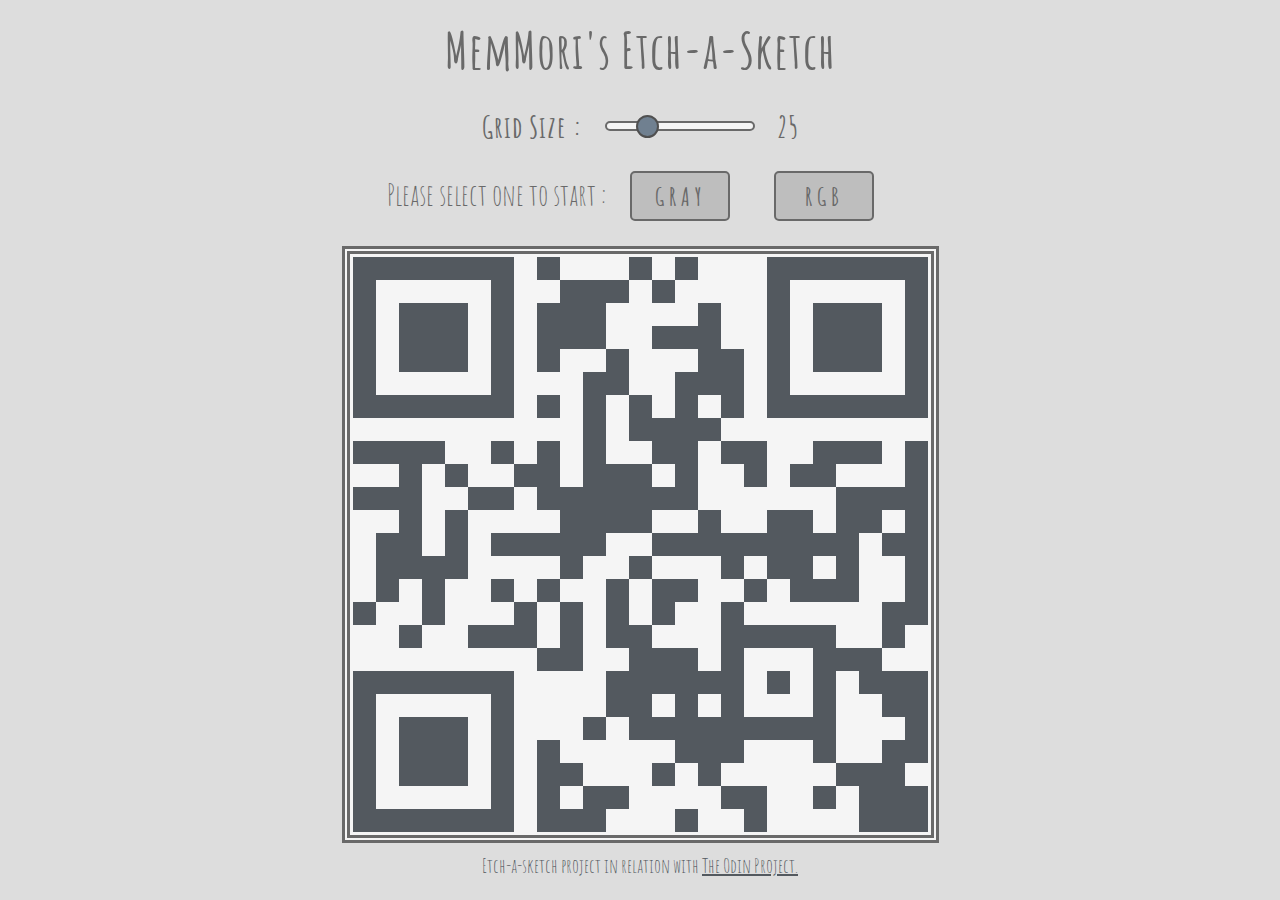
<file: index.html>
<html>
    <head>
        <title>Etch-a-Sketch | MemMori</title>
        <link rel="stylesheet" type="text/css" href="stylesheet.css">
        <link rel="preconnect" href="https://fonts.gstatic.com">
        <link rel="stylesheet" href="https://fonts.googleapis.com/css2?family=Amatic+SC:wght@700&display=swap">
    </head>

    <body>
        <div id='header'>
            <h1 id="title">MemMori's Etch-a-Sketch</h1>
            <div id="input">
                <h1 id="tag">Grid Size :</h1>
                <input type="range" id="gridSize" name="gridSize" min="1" max="100" value="25">
                <h1 class="value">25</h1>
            </div>
        </div>

            <div id="buttons">
                <p id="text1">Please select one to start :</p>
                <button id="reset" class="buttons" name="reset">GRAY</button>
                <button id="rgb" class="buttons" name="rgb">RGB</button>
            </div>

            <div id="container">
                <div class="content content2"></div>
                <div class="content content2"></div>
                <div class="content content2"></div>
                <div class="content content2"></div>
                <div class="content content2"></div>
                <div class="content content2"></div>
                <div class="content content2"></div>
                <div class="content"></div>
                <div class="content content2"></div>
                <div class="content"></div>
                <div class="content"></div>
                <div class="content"></div>
                <div class="content content2"></div>
                <div class="content"></div>
                <div class="content content2"></div>
                <div class="content"></div>
                <div class="content"></div>
                <div class="content"></div>
                <div class="content content2"></div>
                <div class="content content2"></div>
                <div class="content content2"></div>
                <div class="content content2"></div>
                <div class="content content2"></div>
                <div class="content content2"></div>
                <div class="content content2"></div>
                <div class="content content2"></div>
                <div class="content"></div>
                <div class="content"></div>
                <div class="content"></div>
                <div class="content"></div>
                <div class="content"></div>
                <div class="content content2"></div>
                <div class="content"></div>
                <div class="content"></div>
                <div class="content content2"></div>
                <div class="content content2"></div>
                <div class="content content2"></div>
                <div class="content"></div>
                <div class="content content2"></div>
                <div class="content"></div>
                <div class="content"></div>
                <div class="content"></div>
                <div class="content"></div>
                <div class="content content2"></div>
                <div class="content"></div>
                <div class="content"></div>
                <div class="content"></div>
                <div class="content"></div>
                <div class="content"></div>
                <div class="content content2"></div>
                <div class="content content2"></div>
                <div class="content"></div>
                <div class="content content2"></div>
                <div class="content content2"></div>
                <div class="content content2"></div>
                <div class="content"></div>
                <div class="content content2"></div>
                <div class="content"></div>
                <div class="content content2"></div>
                <div class="content content2"></div>
                <div class="content content2"></div>
                <div class="content"></div>
                <div class="content"></div>
                <div class="content"></div>
                <div class="content"></div>
                <div class="content content2"></div>
                <div class="content"></div>
                <div class="content"></div>
                <div class="content content2"></div>
                <div class="content"></div>
                <div class="content content2"></div>
                <div class="content content2"></div>
                <div class="content content2"></div>
                <div class="content"></div>
                <div class="content content2"></div>
                <div class="content content2"></div>
                <div class="content"></div>
                <div class="content content2"></div>
                <div class="content content2"></div>
                <div class="content content2"></div>
                <div class="content"></div>
                <div class="content content2"></div>
                <div class="content"></div>
                <div class="content content2"></div>
                <div class="content content2"></div>
                <div class="content content2"></div>
                <div class="content"></div>
                <div class="content"></div>
                <div class="content content2"></div>
                <div class="content content2"></div>
                <div class="content content2"></div>
                <div class="content"></div>
                <div class="content"></div>
                <div class="content content2"></div>
                <div class="content"></div>
                <div class="content content2"></div>
                <div class="content content2"></div>
                <div class="content content2"></div>
                <div class="content"></div>
                <div class="content content2"></div>
                <div class="content content2"></div>
                <div class="content"></div>
                <div class="content content2"></div>
                <div class="content content2"></div>
                <div class="content content2"></div>
                <div class="content"></div>
                <div class="content content2"></div>
                <div class="content"></div>
                <div class="content content2"></div>
                <div class="content"></div>
                <div class="content"></div>
                <div class="content content2"></div>
                <div class="content"></div>
                <div class="content"></div>
                <div class="content"></div>
                <div class="content content2"></div>
                <div class="content content2"></div>
                <div class="content"></div>
                <div class="content content2"></div>
                <div class="content"></div>
                <div class="content content2"></div>
                <div class="content content2"></div>
                <div class="content content2"></div>
                <div class="content"></div>
                <div class="content content2"></div>
                <div class="content content2"></div>
                <div class="content"></div>
                <div class="content"></div>
                <div class="content"></div>
                <div class="content"></div>
                <div class="content"></div>
                <div class="content content2"></div>
                <div class="content"></div>
                <div class="content"></div>
                <div class="content"></div>
                <div class="content content2"></div>
                <div class="content content2"></div>
                <div class="content"></div>
                <div class="content"></div>
                <div class="content content2"></div>
                <div class="content content2"></div>
                <div class="content content2"></div>
                <div class="content"></div>
                <div class="content content2"></div>
                <div class="content"></div>
                <div class="content"></div>
                <div class="content"></div>
                <div class="content"></div>
                <div class="content"></div>
                <div class="content content2"></div>
                <div class="content content2"></div>
                <div class="content content2"></div>
                <div class="content content2"></div>
                <div class="content content2"></div>
                <div class="content content2"></div>
                <div class="content content2"></div>
                <div class="content content2"></div>
                <div class="content"></div>
                <div class="content content2"></div>
                <div class="content"></div>
                <div class="content content2"></div>
                <div class="content"></div>
                <div class="content content2"></div>
                <div class="content"></div>
                <div class="content content2"></div>
                <div class="content"></div>
                <div class="content content2"></div>
                <div class="content"></div>
                <div class="content content2"></div>
                <div class="content content2"></div>
                <div class="content content2"></div>
                <div class="content content2"></div>
                <div class="content content2"></div>
                <div class="content content2"></div>
                <div class="content content2"></div>
                <div class="content"></div>
                <div class="content"></div>
                <div class="content"></div>
                <div class="content"></div>
                <div class="content"></div>
                <div class="content"></div>
                <div class="content"></div>
                <div class="content"></div>
                <div class="content"></div>
                <div class="content"></div>
                <div class="content content2"></div>
                <div class="content"></div>
                <div class="content content2"></div>
                <div class="content content2"></div>
                <div class="content content2"></div>
                <div class="content content2"></div>
                <div class="content"></div>
                <div class="content"></div>
                <div class="content"></div>
                <div class="content"></div>
                <div class="content"></div>
                <div class="content"></div>
                <div class="content"></div>
                <div class="content"></div>
                <div class="content"></div>
                <div class="content content2"></div>
                <div class="content content2"></div>
                <div class="content content2"></div>
                <div class="content content2"></div>
                <div class="content"></div>
                <div class="content"></div>
                <div class="content content2"></div>
                <div class="content"></div>
                <div class="content content2"></div>
                <div class="content"></div>
                <div class="content content2"></div>
                <div class="content"></div>
                <div class="content"></div>
                <div class="content content2"></div>
                <div class="content content2"></div>
                <div class="content"></div>
                <div class="content content2"></div>
                <div class="content content2"></div>
                <div class="content"></div>
                <div class="content"></div>
                <div class="content content2"></div>
                <div class="content content2"></div>
                <div class="content content2"></div>
                <div class="content"></div>
                <div class="content content2"></div>
                <div class="content"></div>
                <div class="content"></div>
                <div class="content content2"></div>
                <div class="content"></div>
                <div class="content content2"></div>
                <div class="content"></div>
                <div class="content"></div>
                <div class="content content2"></div>
                <div class="content content2"></div>
                <div class="content"></div>
                <div class="content content2"></div>
                <div class="content content2"></div>
                <div class="content content2"></div>
                <div class="content"></div>
                <div class="content content2"></div>
                <div class="content"></div>
                <div class="content"></div>
                <div class="content content2"></div>
                <div class="content"></div>
                <div class="content content2"></div>
                <div class="content content2"></div>
                <div class="content"></div>
                <div class="content"></div>
                <div class="content"></div>
                <div class="content content2"></div>
                <div class="content content2"></div>
                <div class="content content2"></div>
                <div class="content content2"></div>
                <div class="content"></div>
                <div class="content"></div>
                <div class="content content2"></div>
                <div class="content content2"></div>
                <div class="content"></div>
                <div class="content content2"></div>
                <div class="content content2"></div>
                <div class="content content2"></div>
                <div class="content content2"></div>
                <div class="content content2"></div>
                <div class="content content2"></div>
                <div class="content content2"></div>
                <div class="content"></div>
                <div class="content"></div>
                <div class="content"></div>
                <div class="content"></div>
                <div class="content"></div>
                <div class="content"></div>
                <div class="content content2"></div>
                <div class="content content2"></div>
                <div class="content content2"></div>
                <div class="content content2"></div>
                <div class="content"></div>
                <div class="content"></div>
                <div class="content content2"></div>
                <div class="content"></div>
                <div class="content content2"></div>
                <div class="content"></div>
                <div class="content"></div>
                <div class="content"></div>
                <div class="content"></div>
                <div class="content content2"></div>
                <div class="content content2"></div>
                <div class="content content2"></div>
                <div class="content content2"></div>
                <div class="content"></div>
                <div class="content"></div>
                <div class="content content2"></div>
                <div class="content"></div>
                <div class="content"></div>
                <div class="content content2"></div>
                <div class="content content2"></div>
                <div class="content"></div>
                <div class="content content2"></div>
                <div class="content content2"></div>
                <div class="content"></div>
                <div class="content content2"></div>
                <div class="content"></div>
                <div class="content content2"></div>
                <div class="content content2"></div>
                <div class="content"></div>
                <div class="content content2"></div>
                <div class="content"></div>
                <div class="content content2"></div>
                <div class="content content2"></div>
                <div class="content content2"></div>
                <div class="content content2"></div>
                <div class="content content2"></div>
                <div class="content"></div>
                <div class="content"></div>
                <div class="content content2"></div>
                <div class="content content2"></div>
                <div class="content content2"></div>
                <div class="content content2"></div>
                <div class="content content2"></div>
                <div class="content content2"></div>
                <div class="content content2"></div>
                <div class="content content2"></div>
                <div class="content content2"></div>
                <div class="content"></div>
                <div class="content content2"></div>
                <div class="content content2"></div>
                <div class="content"></div>
                <div class="content content2"></div>
                <div class="content content2"></div>
                <div class="content content2"></div>
                <div class="content content2"></div>
                <div class="content"></div>
                <div class="content"></div>
                <div class="content"></div>
                <div class="content"></div>
                <div class="content content2"></div>
                <div class="content"></div>
                <div class="content"></div>
                <div class="content content2"></div>
                <div class="content"></div>
                <div class="content"></div>
                <div class="content"></div>
                <div class="content content2"></div>
                <div class="content"></div>
                <div class="content content2"></div>
                <div class="content content2"></div>
                <div class="content"></div>
                <div class="content content2"></div>
                <div class="content"></div>
                <div class="content"></div>
                <div class="content content2"></div>
                <div class="content"></div>
                <div class="content content2"></div>
                <div class="content"></div>
                <div class="content content2"></div>
                <div class="content"></div>
                <div class="content"></div>
                <div class="content content2"></div>
                <div class="content"></div>
                <div class="content content2"></div>
                <div class="content"></div>
                <div class="content"></div>
                <div class="content content2"></div>
                <div class="content"></div>
                <div class="content content2"></div>
                <div class="content content2"></div>
                <div class="content"></div>
                <div class="content"></div>
                <div class="content content2"></div>
                <div class="content"></div>
                <div class="content content2"></div>
                <div class="content content2"></div>
                <div class="content content2"></div>
                <div class="content"></div>
                <div class="content"></div>
                <div class="content content2"></div>
                <div class="content content2"></div>
                <div class="content"></div>
                <div class="content"></div>
                <div class="content content2"></div>
                <div class="content"></div>
                <div class="content"></div>
                <div class="content"></div>
                <div class="content content2"></div>
                <div class="content"></div>
                <div class="content content2"></div>
                <div class="content"></div>
                <div class="content content2"></div>
                <div class="content"></div>
                <div class="content content2"></div>
                <div class="content"></div>
                <div class="content"></div>
                <div class="content content2"></div>
                <div class="content"></div>
                <div class="content"></div>
                <div class="content"></div>
                <div class="content"></div>
                <div class="content"></div>
                <div class="content"></div>
                <div class="content content2"></div>
                <div class="content content2"></div>
                <div class="content"></div>
                <div class="content"></div>
                <div class="content content2"></div>
                <div class="content"></div>
                <div class="content"></div>
                <div class="content content2"></div>
                <div class="content content2"></div>
                <div class="content content2"></div>
                <div class="content"></div>
                <div class="content content2"></div>
                <div class="content"></div>
                <div class="content content2"></div>
                <div class="content content2"></div>
                <div class="content"></div>
                <div class="content"></div>
                <div class="content"></div>
                <div class="content content2"></div>
                <div class="content content2"></div>
                <div class="content content2"></div>
                <div class="content content2"></div>
                <div class="content content2"></div>
                <div class="content"></div>
                <div class="content"></div>
                <div class="content content2"></div>
                <div class="content"></div>
                <div class="content"></div>
                <div class="content"></div>
                <div class="content"></div>
                <div class="content"></div>
                <div class="content"></div>
                <div class="content"></div>
                <div class="content"></div>
                <div class="content"></div>
                <div class="content content2"></div>
                <div class="content content2"></div>
                <div class="content"></div>
                <div class="content"></div>
                <div class="content content2"></div>
                <div class="content content2"></div>
                <div class="content content2"></div>
                <div class="content"></div>
                <div class="content content2"></div>
                <div class="content"></div>
                <div class="content"></div>
                <div class="content"></div>
                <div class="content content2"></div>
                <div class="content content2"></div>
                <div class="content content2"></div>
                <div class="content"></div>
                <div class="content"></div>
                <div class="content content2"></div>
                <div class="content content2"></div>
                <div class="content content2"></div>
                <div class="content content2"></div>
                <div class="content content2"></div>
                <div class="content content2"></div>
                <div class="content content2"></div>
                <div class="content"></div>
                <div class="content"></div>
                <div class="content"></div>
                <div class="content"></div>
                <div class="content content2"></div>
                <div class="content content2"></div>
                <div class="content content2"></div>
                <div class="content content2"></div>
                <div class="content content2"></div>
                <div class="content content2"></div>
                <div class="content"></div>
                <div class="content content2"></div>
                <div class="content"></div>
                <div class="content content2"></div>
                <div class="content"></div>
                <div class="content content2"></div>
                <div class="content content2"></div>
                <div class="content content2"></div>
                <div class="content content2"></div>
                <div class="content"></div>
                <div class="content"></div>
                <div class="content"></div>
                <div class="content"></div>
                <div class="content"></div>
                <div class="content content2"></div>
                <div class="content"></div>
                <div class="content"></div>
                <div class="content"></div>
                <div class="content"></div>
                <div class="content content2"></div>
                <div class="content content2"></div>
                <div class="content"></div>
                <div class="content content2"></div>
                <div class="content"></div>
                <div class="content content2"></div>
                <div class="content"></div>
                <div class="content"></div>
                <div class="content"></div>
                <div class="content content2"></div>
                <div class="content"></div>
                <div class="content"></div>
                <div class="content content2"></div>
                <div class="content content2"></div>
                <div class="content content2"></div>
                <div class="content"></div>
                <div class="content content2"></div>
                <div class="content content2"></div>
                <div class="content content2"></div>
                <div class="content"></div>
                <div class="content content2"></div>
                <div class="content"></div>
                <div class="content"></div>
                <div class="content"></div>
                <div class="content content2"></div>
                <div class="content"></div>
                <div class="content content2"></div>
                <div class="content content2"></div>
                <div class="content content2"></div>
                <div class="content content2"></div>
                <div class="content content2"></div>
                <div class="content content2"></div>
                <div class="content content2"></div>
                <div class="content content2"></div>
                <div class="content content2"></div>
                <div class="content"></div>
                <div class="content"></div>
                <div class="content"></div>
                <div class="content content2"></div>
                <div class="content content2"></div>
                <div class="content"></div>
                <div class="content content2"></div>
                <div class="content content2"></div>
                <div class="content content2"></div>
                <div class="content"></div>
                <div class="content content2"></div>
                <div class="content"></div>
                <div class="content content2"></div>
                <div class="content"></div>
                <div class="content"></div>
                <div class="content"></div>
                <div class="content"></div>
                <div class="content"></div>
                <div class="content content2"></div>
                <div class="content content2"></div>
                <div class="content content2"></div>
                <div class="content"></div>
                <div class="content"></div>
                <div class="content"></div>
                <div class="content content2"></div>
                <div class="content"></div>
                <div class="content"></div>
                <div class="content content2"></div>
                <div class="content content2"></div>
                <div class="content content2"></div>
                <div class="content"></div>
                <div class="content content2"></div>
                <div class="content content2"></div>
                <div class="content content2"></div>
                <div class="content"></div>
                <div class="content content2"></div>
                <div class="content"></div>
                <div class="content content2"></div>
                <div class="content content2"></div>
                <div class="content"></div>
                <div class="content"></div>
                <div class="content"></div>
                <div class="content content2"></div>
                <div class="content"></div>
                <div class="content content2"></div>
                <div class="content"></div>
                <div class="content"></div>
                <div class="content"></div>
                <div class="content"></div>
                <div class="content"></div>
                <div class="content content2"></div>
                <div class="content content2"></div>
                <div class="content content2"></div>
                <div class="content"></div>
                <div class="content content2"></div>
                <div class="content"></div>
                <div class="content"></div>
                <div class="content"></div>
                <div class="content"></div>
                <div class="content"></div>
                <div class="content content2"></div>
                <div class="content"></div>
                <div class="content content2"></div>
                <div class="content"></div>
                <div class="content content2"></div>
                <div class="content content2"></div>
                <div class="content"></div>
                <div class="content"></div>
                <div class="content"></div>
                <div class="content"></div>
                <div class="content content2"></div>
                <div class="content content2"></div>
                <div class="content"></div>
                <div class="content"></div>
                <div class="content content2"></div>
                <div class="content"></div>
                <div class="content content2"></div>
                <div class="content content2"></div>
                <div class="content content2"></div>
                <div class="content content2"></div>
                <div class="content content2"></div>
                <div class="content content2"></div>
                <div class="content content2"></div>
                <div class="content content2"></div>
                <div class="content content2"></div>
                <div class="content content2"></div>
                <div class="content"></div>
                <div class="content content2"></div>
                <div class="content content2"></div>
                <div class="content content2"></div>
                <div class="content"></div>
                <div class="content"></div>
                <div class="content"></div>
                <div class="content content2"></div>
                <div class="content"></div>
                <div class="content"></div>
                <div class="content content2"></div>
                <div class="content"></div>
                <div class="content"></div>
                <div class="content"></div>
                <div class="content"></div>
                <div class="content content2"></div>
                <div class="content content2"></div>
                <div class="content content2"></div>
            </div>

            <div id="TOP">
                <p id="TOP1">Etch-a-sketch project in relation with <a id="TOP2" target="_blank" href="https://theodinproject.com/lessons/etch-a-sketch-project">The Odin Project.</a></p>
            </div>
    </body>

    <script src="scripts.js"></script>
    </script>

</html>
</file>
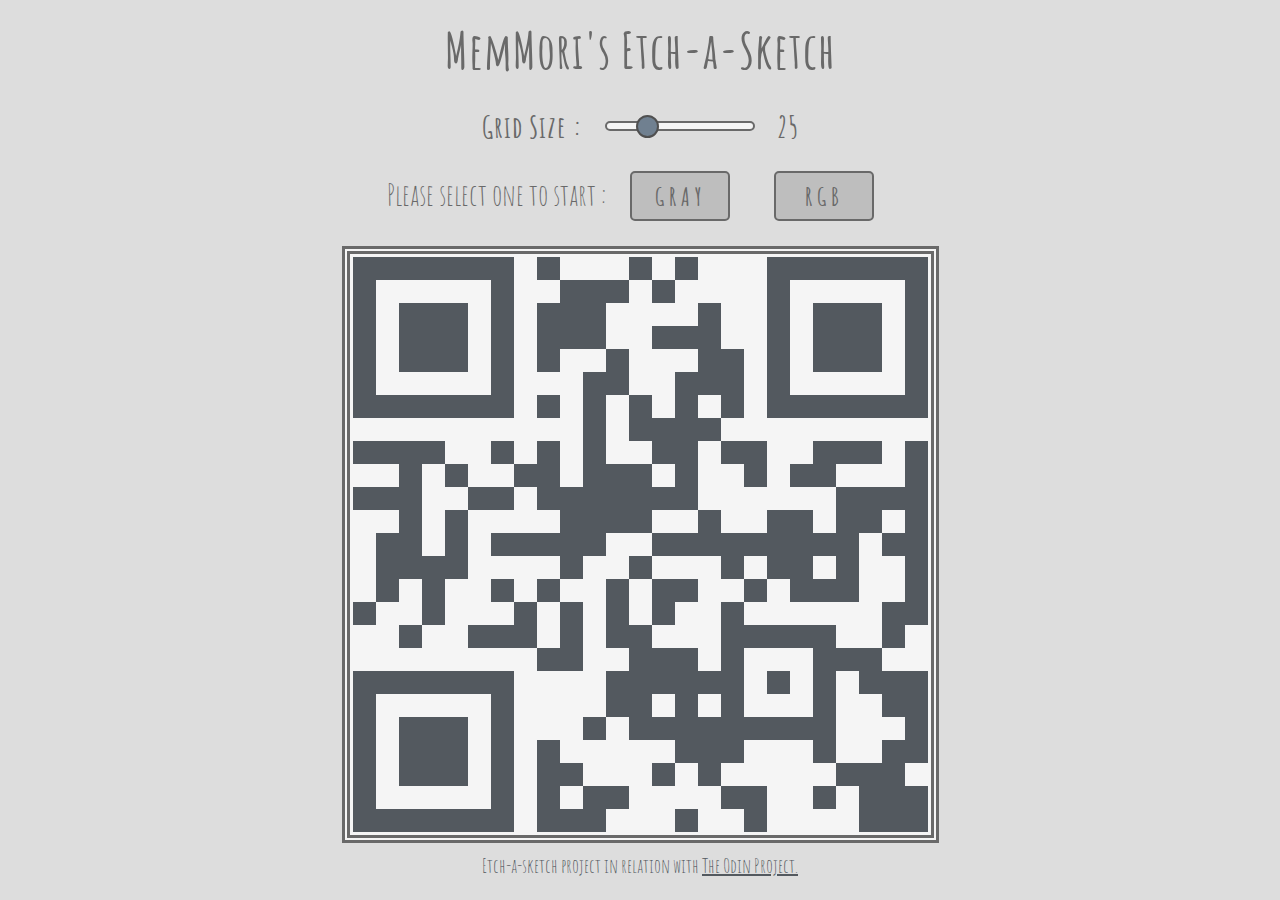
<file: webpage.html>
<html>
    <head>
        <title>Etch-a-Sketch | MemMori</title>
        <link rel="stylesheet" type="text/css" href="stylesheet.css">
        <link rel="preconnect" href="https://fonts.gstatic.com">
        <link rel="stylesheet" href="https://fonts.googleapis.com/css2?family=Amatic+SC:wght@700&display=swap">
    </head>

    <body>
        <div id='header'>
            <h1 id="title">MemMori's Etch-a-Sketch</h1>
            <div id="input">
                <h1 id="tag">Grid Size :</h1>
                <input type="range" id="gridSize" name="gridSize" min="1" max="100" value="25">
                <h1 class="value">25</h1>
            </div>
        </div>

            <div id="buttons">
                <p id="text1">Please select one to start :</p>
                <button id="reset" class="buttons" name="reset">GRAY</button>
                <button id="rgb" class="buttons" name="rgb">RGB</button>
            </div>

            <div id="container">
                <div class="content content2"></div>
                <div class="content content2"></div>
                <div class="content content2"></div>
                <div class="content content2"></div>
                <div class="content content2"></div>
                <div class="content content2"></div>
                <div class="content content2"></div>
                <div class="content"></div>
                <div class="content content2"></div>
                <div class="content"></div>
                <div class="content"></div>
                <div class="content"></div>
                <div class="content content2"></div>
                <div class="content"></div>
                <div class="content content2"></div>
                <div class="content"></div>
                <div class="content"></div>
                <div class="content"></div>
                <div class="content content2"></div>
                <div class="content content2"></div>
                <div class="content content2"></div>
                <div class="content content2"></div>
                <div class="content content2"></div>
                <div class="content content2"></div>
                <div class="content content2"></div>
                <div class="content content2"></div>
                <div class="content"></div>
                <div class="content"></div>
                <div class="content"></div>
                <div class="content"></div>
                <div class="content"></div>
                <div class="content content2"></div>
                <div class="content"></div>
                <div class="content"></div>
                <div class="content content2"></div>
                <div class="content content2"></div>
                <div class="content content2"></div>
                <div class="content"></div>
                <div class="content content2"></div>
                <div class="content"></div>
                <div class="content"></div>
                <div class="content"></div>
                <div class="content"></div>
                <div class="content content2"></div>
                <div class="content"></div>
                <div class="content"></div>
                <div class="content"></div>
                <div class="content"></div>
                <div class="content"></div>
                <div class="content content2"></div>
                <div class="content content2"></div>
                <div class="content"></div>
                <div class="content content2"></div>
                <div class="content content2"></div>
                <div class="content content2"></div>
                <div class="content"></div>
                <div class="content content2"></div>
                <div class="content"></div>
                <div class="content content2"></div>
                <div class="content content2"></div>
                <div class="content content2"></div>
                <div class="content"></div>
                <div class="content"></div>
                <div class="content"></div>
                <div class="content"></div>
                <div class="content content2"></div>
                <div class="content"></div>
                <div class="content"></div>
                <div class="content content2"></div>
                <div class="content"></div>
                <div class="content content2"></div>
                <div class="content content2"></div>
                <div class="content content2"></div>
                <div class="content"></div>
                <div class="content content2"></div>
                <div class="content content2"></div>
                <div class="content"></div>
                <div class="content content2"></div>
                <div class="content content2"></div>
                <div class="content content2"></div>
                <div class="content"></div>
                <div class="content content2"></div>
                <div class="content"></div>
                <div class="content content2"></div>
                <div class="content content2"></div>
                <div class="content content2"></div>
                <div class="content"></div>
                <div class="content"></div>
                <div class="content content2"></div>
                <div class="content content2"></div>
                <div class="content content2"></div>
                <div class="content"></div>
                <div class="content"></div>
                <div class="content content2"></div>
                <div class="content"></div>
                <div class="content content2"></div>
                <div class="content content2"></div>
                <div class="content content2"></div>
                <div class="content"></div>
                <div class="content content2"></div>
                <div class="content content2"></div>
                <div class="content"></div>
                <div class="content content2"></div>
                <div class="content content2"></div>
                <div class="content content2"></div>
                <div class="content"></div>
                <div class="content content2"></div>
                <div class="content"></div>
                <div class="content content2"></div>
                <div class="content"></div>
                <div class="content"></div>
                <div class="content content2"></div>
                <div class="content"></div>
                <div class="content"></div>
                <div class="content"></div>
                <div class="content content2"></div>
                <div class="content content2"></div>
                <div class="content"></div>
                <div class="content content2"></div>
                <div class="content"></div>
                <div class="content content2"></div>
                <div class="content content2"></div>
                <div class="content content2"></div>
                <div class="content"></div>
                <div class="content content2"></div>
                <div class="content content2"></div>
                <div class="content"></div>
                <div class="content"></div>
                <div class="content"></div>
                <div class="content"></div>
                <div class="content"></div>
                <div class="content content2"></div>
                <div class="content"></div>
                <div class="content"></div>
                <div class="content"></div>
                <div class="content content2"></div>
                <div class="content content2"></div>
                <div class="content"></div>
                <div class="content"></div>
                <div class="content content2"></div>
                <div class="content content2"></div>
                <div class="content content2"></div>
                <div class="content"></div>
                <div class="content content2"></div>
                <div class="content"></div>
                <div class="content"></div>
                <div class="content"></div>
                <div class="content"></div>
                <div class="content"></div>
                <div class="content content2"></div>
                <div class="content content2"></div>
                <div class="content content2"></div>
                <div class="content content2"></div>
                <div class="content content2"></div>
                <div class="content content2"></div>
                <div class="content content2"></div>
                <div class="content content2"></div>
                <div class="content"></div>
                <div class="content content2"></div>
                <div class="content"></div>
                <div class="content content2"></div>
                <div class="content"></div>
                <div class="content content2"></div>
                <div class="content"></div>
                <div class="content content2"></div>
                <div class="content"></div>
                <div class="content content2"></div>
                <div class="content"></div>
                <div class="content content2"></div>
                <div class="content content2"></div>
                <div class="content content2"></div>
                <div class="content content2"></div>
                <div class="content content2"></div>
                <div class="content content2"></div>
                <div class="content content2"></div>
                <div class="content"></div>
                <div class="content"></div>
                <div class="content"></div>
                <div class="content"></div>
                <div class="content"></div>
                <div class="content"></div>
                <div class="content"></div>
                <div class="content"></div>
                <div class="content"></div>
                <div class="content"></div>
                <div class="content content2"></div>
                <div class="content"></div>
                <div class="content content2"></div>
                <div class="content content2"></div>
                <div class="content content2"></div>
                <div class="content content2"></div>
                <div class="content"></div>
                <div class="content"></div>
                <div class="content"></div>
                <div class="content"></div>
                <div class="content"></div>
                <div class="content"></div>
                <div class="content"></div>
                <div class="content"></div>
                <div class="content"></div>
                <div class="content content2"></div>
                <div class="content content2"></div>
                <div class="content content2"></div>
                <div class="content content2"></div>
                <div class="content"></div>
                <div class="content"></div>
                <div class="content content2"></div>
                <div class="content"></div>
                <div class="content content2"></div>
                <div class="content"></div>
                <div class="content content2"></div>
                <div class="content"></div>
                <div class="content"></div>
                <div class="content content2"></div>
                <div class="content content2"></div>
                <div class="content"></div>
                <div class="content content2"></div>
                <div class="content content2"></div>
                <div class="content"></div>
                <div class="content"></div>
                <div class="content content2"></div>
                <div class="content content2"></div>
                <div class="content content2"></div>
                <div class="content"></div>
                <div class="content content2"></div>
                <div class="content"></div>
                <div class="content"></div>
                <div class="content content2"></div>
                <div class="content"></div>
                <div class="content content2"></div>
                <div class="content"></div>
                <div class="content"></div>
                <div class="content content2"></div>
                <div class="content content2"></div>
                <div class="content"></div>
                <div class="content content2"></div>
                <div class="content content2"></div>
                <div class="content content2"></div>
                <div class="content"></div>
                <div class="content content2"></div>
                <div class="content"></div>
                <div class="content"></div>
                <div class="content content2"></div>
                <div class="content"></div>
                <div class="content content2"></div>
                <div class="content content2"></div>
                <div class="content"></div>
                <div class="content"></div>
                <div class="content"></div>
                <div class="content content2"></div>
                <div class="content content2"></div>
                <div class="content content2"></div>
                <div class="content content2"></div>
                <div class="content"></div>
                <div class="content"></div>
                <div class="content content2"></div>
                <div class="content content2"></div>
                <div class="content"></div>
                <div class="content content2"></div>
                <div class="content content2"></div>
                <div class="content content2"></div>
                <div class="content content2"></div>
                <div class="content content2"></div>
                <div class="content content2"></div>
                <div class="content content2"></div>
                <div class="content"></div>
                <div class="content"></div>
                <div class="content"></div>
                <div class="content"></div>
                <div class="content"></div>
                <div class="content"></div>
                <div class="content content2"></div>
                <div class="content content2"></div>
                <div class="content content2"></div>
                <div class="content content2"></div>
                <div class="content"></div>
                <div class="content"></div>
                <div class="content content2"></div>
                <div class="content"></div>
                <div class="content content2"></div>
                <div class="content"></div>
                <div class="content"></div>
                <div class="content"></div>
                <div class="content"></div>
                <div class="content content2"></div>
                <div class="content content2"></div>
                <div class="content content2"></div>
                <div class="content content2"></div>
                <div class="content"></div>
                <div class="content"></div>
                <div class="content content2"></div>
                <div class="content"></div>
                <div class="content"></div>
                <div class="content content2"></div>
                <div class="content content2"></div>
                <div class="content"></div>
                <div class="content content2"></div>
                <div class="content content2"></div>
                <div class="content"></div>
                <div class="content content2"></div>
                <div class="content"></div>
                <div class="content content2"></div>
                <div class="content content2"></div>
                <div class="content"></div>
                <div class="content content2"></div>
                <div class="content"></div>
                <div class="content content2"></div>
                <div class="content content2"></div>
                <div class="content content2"></div>
                <div class="content content2"></div>
                <div class="content content2"></div>
                <div class="content"></div>
                <div class="content"></div>
                <div class="content content2"></div>
                <div class="content content2"></div>
                <div class="content content2"></div>
                <div class="content content2"></div>
                <div class="content content2"></div>
                <div class="content content2"></div>
                <div class="content content2"></div>
                <div class="content content2"></div>
                <div class="content content2"></div>
                <div class="content"></div>
                <div class="content content2"></div>
                <div class="content content2"></div>
                <div class="content"></div>
                <div class="content content2"></div>
                <div class="content content2"></div>
                <div class="content content2"></div>
                <div class="content content2"></div>
                <div class="content"></div>
                <div class="content"></div>
                <div class="content"></div>
                <div class="content"></div>
                <div class="content content2"></div>
                <div class="content"></div>
                <div class="content"></div>
                <div class="content content2"></div>
                <div class="content"></div>
                <div class="content"></div>
                <div class="content"></div>
                <div class="content content2"></div>
                <div class="content"></div>
                <div class="content content2"></div>
                <div class="content content2"></div>
                <div class="content"></div>
                <div class="content content2"></div>
                <div class="content"></div>
                <div class="content"></div>
                <div class="content content2"></div>
                <div class="content"></div>
                <div class="content content2"></div>
                <div class="content"></div>
                <div class="content content2"></div>
                <div class="content"></div>
                <div class="content"></div>
                <div class="content content2"></div>
                <div class="content"></div>
                <div class="content content2"></div>
                <div class="content"></div>
                <div class="content"></div>
                <div class="content content2"></div>
                <div class="content"></div>
                <div class="content content2"></div>
                <div class="content content2"></div>
                <div class="content"></div>
                <div class="content"></div>
                <div class="content content2"></div>
                <div class="content"></div>
                <div class="content content2"></div>
                <div class="content content2"></div>
                <div class="content content2"></div>
                <div class="content"></div>
                <div class="content"></div>
                <div class="content content2"></div>
                <div class="content content2"></div>
                <div class="content"></div>
                <div class="content"></div>
                <div class="content content2"></div>
                <div class="content"></div>
                <div class="content"></div>
                <div class="content"></div>
                <div class="content content2"></div>
                <div class="content"></div>
                <div class="content content2"></div>
                <div class="content"></div>
                <div class="content content2"></div>
                <div class="content"></div>
                <div class="content content2"></div>
                <div class="content"></div>
                <div class="content"></div>
                <div class="content content2"></div>
                <div class="content"></div>
                <div class="content"></div>
                <div class="content"></div>
                <div class="content"></div>
                <div class="content"></div>
                <div class="content"></div>
                <div class="content content2"></div>
                <div class="content content2"></div>
                <div class="content"></div>
                <div class="content"></div>
                <div class="content content2"></div>
                <div class="content"></div>
                <div class="content"></div>
                <div class="content content2"></div>
                <div class="content content2"></div>
                <div class="content content2"></div>
                <div class="content"></div>
                <div class="content content2"></div>
                <div class="content"></div>
                <div class="content content2"></div>
                <div class="content content2"></div>
                <div class="content"></div>
                <div class="content"></div>
                <div class="content"></div>
                <div class="content content2"></div>
                <div class="content content2"></div>
                <div class="content content2"></div>
                <div class="content content2"></div>
                <div class="content content2"></div>
                <div class="content"></div>
                <div class="content"></div>
                <div class="content content2"></div>
                <div class="content"></div>
                <div class="content"></div>
                <div class="content"></div>
                <div class="content"></div>
                <div class="content"></div>
                <div class="content"></div>
                <div class="content"></div>
                <div class="content"></div>
                <div class="content"></div>
                <div class="content content2"></div>
                <div class="content content2"></div>
                <div class="content"></div>
                <div class="content"></div>
                <div class="content content2"></div>
                <div class="content content2"></div>
                <div class="content content2"></div>
                <div class="content"></div>
                <div class="content content2"></div>
                <div class="content"></div>
                <div class="content"></div>
                <div class="content"></div>
                <div class="content content2"></div>
                <div class="content content2"></div>
                <div class="content content2"></div>
                <div class="content"></div>
                <div class="content"></div>
                <div class="content content2"></div>
                <div class="content content2"></div>
                <div class="content content2"></div>
                <div class="content content2"></div>
                <div class="content content2"></div>
                <div class="content content2"></div>
                <div class="content content2"></div>
                <div class="content"></div>
                <div class="content"></div>
                <div class="content"></div>
                <div class="content"></div>
                <div class="content content2"></div>
                <div class="content content2"></div>
                <div class="content content2"></div>
                <div class="content content2"></div>
                <div class="content content2"></div>
                <div class="content content2"></div>
                <div class="content"></div>
                <div class="content content2"></div>
                <div class="content"></div>
                <div class="content content2"></div>
                <div class="content"></div>
                <div class="content content2"></div>
                <div class="content content2"></div>
                <div class="content content2"></div>
                <div class="content content2"></div>
                <div class="content"></div>
                <div class="content"></div>
                <div class="content"></div>
                <div class="content"></div>
                <div class="content"></div>
                <div class="content content2"></div>
                <div class="content"></div>
                <div class="content"></div>
                <div class="content"></div>
                <div class="content"></div>
                <div class="content content2"></div>
                <div class="content content2"></div>
                <div class="content"></div>
                <div class="content content2"></div>
                <div class="content"></div>
                <div class="content content2"></div>
                <div class="content"></div>
                <div class="content"></div>
                <div class="content"></div>
                <div class="content content2"></div>
                <div class="content"></div>
                <div class="content"></div>
                <div class="content content2"></div>
                <div class="content content2"></div>
                <div class="content content2"></div>
                <div class="content"></div>
                <div class="content content2"></div>
                <div class="content content2"></div>
                <div class="content content2"></div>
                <div class="content"></div>
                <div class="content content2"></div>
                <div class="content"></div>
                <div class="content"></div>
                <div class="content"></div>
                <div class="content content2"></div>
                <div class="content"></div>
                <div class="content content2"></div>
                <div class="content content2"></div>
                <div class="content content2"></div>
                <div class="content content2"></div>
                <div class="content content2"></div>
                <div class="content content2"></div>
                <div class="content content2"></div>
                <div class="content content2"></div>
                <div class="content content2"></div>
                <div class="content"></div>
                <div class="content"></div>
                <div class="content"></div>
                <div class="content content2"></div>
                <div class="content content2"></div>
                <div class="content"></div>
                <div class="content content2"></div>
                <div class="content content2"></div>
                <div class="content content2"></div>
                <div class="content"></div>
                <div class="content content2"></div>
                <div class="content"></div>
                <div class="content content2"></div>
                <div class="content"></div>
                <div class="content"></div>
                <div class="content"></div>
                <div class="content"></div>
                <div class="content"></div>
                <div class="content content2"></div>
                <div class="content content2"></div>
                <div class="content content2"></div>
                <div class="content"></div>
                <div class="content"></div>
                <div class="content"></div>
                <div class="content content2"></div>
                <div class="content"></div>
                <div class="content"></div>
                <div class="content content2"></div>
                <div class="content content2"></div>
                <div class="content content2"></div>
                <div class="content"></div>
                <div class="content content2"></div>
                <div class="content content2"></div>
                <div class="content content2"></div>
                <div class="content"></div>
                <div class="content content2"></div>
                <div class="content"></div>
                <div class="content content2"></div>
                <div class="content content2"></div>
                <div class="content"></div>
                <div class="content"></div>
                <div class="content"></div>
                <div class="content content2"></div>
                <div class="content"></div>
                <div class="content content2"></div>
                <div class="content"></div>
                <div class="content"></div>
                <div class="content"></div>
                <div class="content"></div>
                <div class="content"></div>
                <div class="content content2"></div>
                <div class="content content2"></div>
                <div class="content content2"></div>
                <div class="content"></div>
                <div class="content content2"></div>
                <div class="content"></div>
                <div class="content"></div>
                <div class="content"></div>
                <div class="content"></div>
                <div class="content"></div>
                <div class="content content2"></div>
                <div class="content"></div>
                <div class="content content2"></div>
                <div class="content"></div>
                <div class="content content2"></div>
                <div class="content content2"></div>
                <div class="content"></div>
                <div class="content"></div>
                <div class="content"></div>
                <div class="content"></div>
                <div class="content content2"></div>
                <div class="content content2"></div>
                <div class="content"></div>
                <div class="content"></div>
                <div class="content content2"></div>
                <div class="content"></div>
                <div class="content content2"></div>
                <div class="content content2"></div>
                <div class="content content2"></div>
                <div class="content content2"></div>
                <div class="content content2"></div>
                <div class="content content2"></div>
                <div class="content content2"></div>
                <div class="content content2"></div>
                <div class="content content2"></div>
                <div class="content content2"></div>
                <div class="content"></div>
                <div class="content content2"></div>
                <div class="content content2"></div>
                <div class="content content2"></div>
                <div class="content"></div>
                <div class="content"></div>
                <div class="content"></div>
                <div class="content content2"></div>
                <div class="content"></div>
                <div class="content"></div>
                <div class="content content2"></div>
                <div class="content"></div>
                <div class="content"></div>
                <div class="content"></div>
                <div class="content"></div>
                <div class="content content2"></div>
                <div class="content content2"></div>
                <div class="content content2"></div>
            </div>

            <div id="TOP">
                <p id="TOP1">Etch-a-sketch project in relation with <a id="TOP2" target="_blank" href="https://theodinproject.com/lessons/etch-a-sketch-project">The Odin Project.</a></p>
            </div>
    </body>

    <script src="scripts.js"></script>
    </script>

</html>
</file>
<file: stylesheet.css>
body {
    display: flex;
    justify-content: center;
    align-items: center;
    flex-direction: column;
    background-color: rgb(221, 221, 221);
}

#header {
    width: 420px;
    height: auto;
    margin: 10px auto;
    text-align: center;
    font-family: 'Amatic SC', cursive;
    letter-spacing: 1px;
    font-size: 25px;
    color: rgb(105, 105, 105);
}

#input {
    height: 50px;
    margin: 10px 0px;
    display: flex;
    flex-direction: row;
    align-items: center;
    justify-content: center;
}

h1#title {
    margin: 0px;
    margin-bottom: 20px;
    font-family: 'Amatic SC', cursive;
}

#tag {
    font-size: 30px;
    margin: 10px 20px;
}

.value {
    margin: 10px 20px;
    font-size: 30px;
}

#gridSize {
    -webkit-appearance: none;
    background: whitesmoke;
    outline: none;
    border: 2px rgb(105, 105, 105) solid;
    border-radius: 10px;
    width: 150px;
    height: 10px;
    margin-top: 10px 0px;
}

#gridSize::-webkit-slider-thumb {
    -webkit-appearance: none;
    appearance: none;
    width: 23px;
    height: 23px;
    background: slategray;
    border: 2px rgb(80, 80, 80) solid;
    border-radius: 50%;
}

#gridSize::-webkit-slider-thumb:active {
    transform: scale(.9);
}

#buttons {
    display: inline;
    margin-bottom: 25px;
}

#text1 {
    display: inline;
    color: rgb(105, 105, 105);
    font-size: 30px;
    font-family: 'Amatic SC', cursive;
    margin: 0px;
}

.buttons {
    -webkit-appearance: none;
    background-color: rgb(190, 190, 190);
    color: rgb(105, 105, 105);
    width: 100px;
    height: 50px;
    padding-left: 8px;
    margin: 0px 20px 0px;
    border: 2px rgb(105, 105, 105) solid;
    text-align: center;
    border-radius: 5px;
    position: relative;
    font-size: 25px;
    font-weight: 600;
    letter-spacing: 5px;
    font-family: 'Amatic SC', cursive;

}

.butActive {
    outline: none;
    border: 2px whitesmoke solid;
    background-color: rgb(83, 89, 95);
    color: white;
}

#reset:active {
    transform: translateY(4px);
    outline: none;
    transform: scale(.9);
}

#rgb:active {
    transform: translateY(4px);
    outline: none;
    transform: scale(.9);
}

#reset:hover {
    border: 2px whitesmoke solid;
    background-color: rgb(83, 89, 95);
    color: white;
}

.rgbActive {
    outline: none;
    border: 2px whitesmoke solid;
    color: white;
    background-image: linear-gradient(to right, rgba(255, 0, 0, 0.699), rgba(255, 166, 0, 0.699), rgba(255, 255, 0, 0.699), rgba(0, 128, 0, 0.699), rgba(0, 0, 255, 0.699), rgba(76, 0, 130, 0.699), rgba(238, 130, 238, 0.699));
}

#rgb:hover {
    border: 2px whitesmoke solid;
    color: white;
    background-image: linear-gradient(to right, rgba(255, 0, 0, 0.699), rgba(255, 166, 0, 0.699), rgba(255, 255, 0, 0.699), rgba(0, 128, 0, 0.699), rgba(0, 0, 255, 0.699), rgba(76, 0, 130, 0.699), rgba(238, 130, 238, 0.699));
}

#container{
    display: inline-grid;
    grid-template-columns: repeat(25, 2fr);
    grid-template-rows: repeat(25, 2fr);
    height: 575px;
    width: 575px;
    padding: 3px;
    border: 8px rgb(105, 105, 105) double;
    background-color: whitesmoke;
}

.content {
    background-color: whitesmoke;
    float: left;
}

div.content2 {
    background-color: rgb(83, 89, 95);
}

#TOP {
    color: rgb(83, 89, 95);
    font-family: 'Amatic SC', cursive;
    font-size: 20px;
    margin: -10px;
}

#TOP2 {
    color: rgb(83, 89, 95);
}

#TOP2:hover {
    color: brown;
}
</file>
